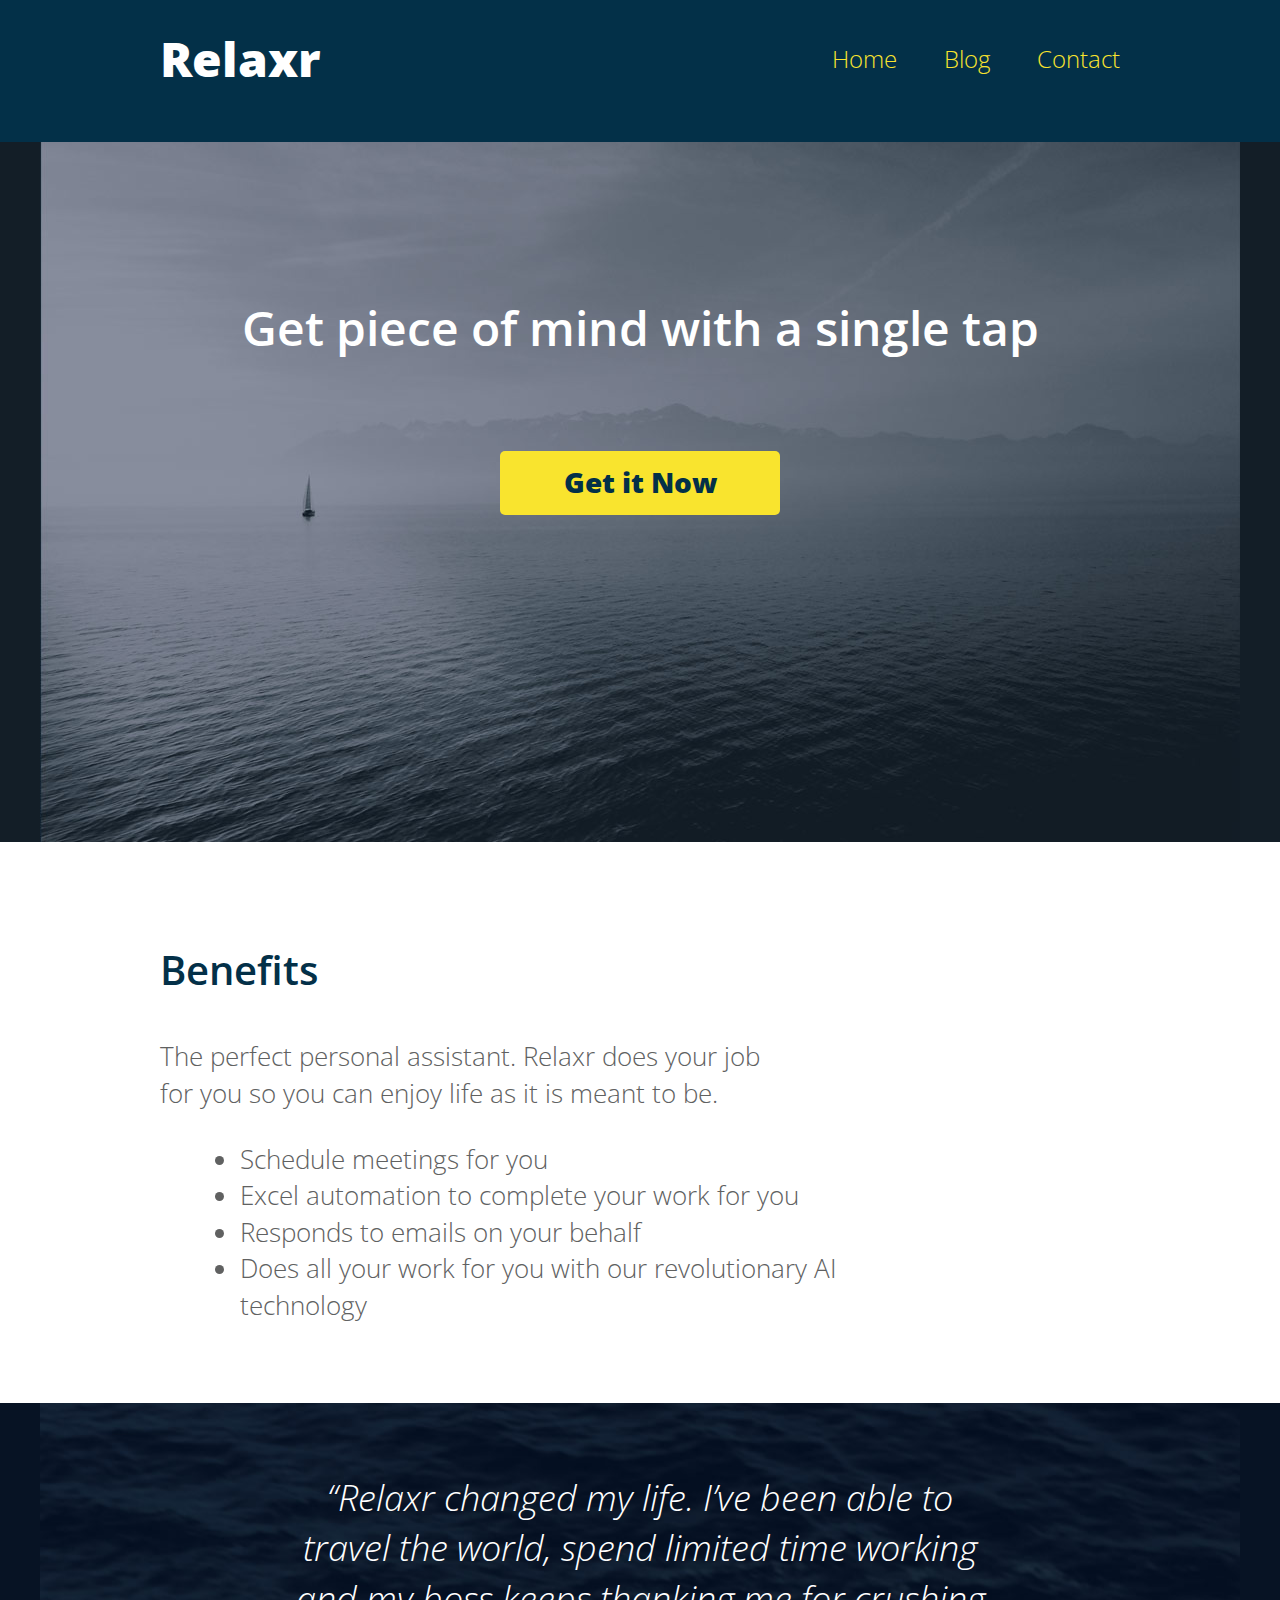
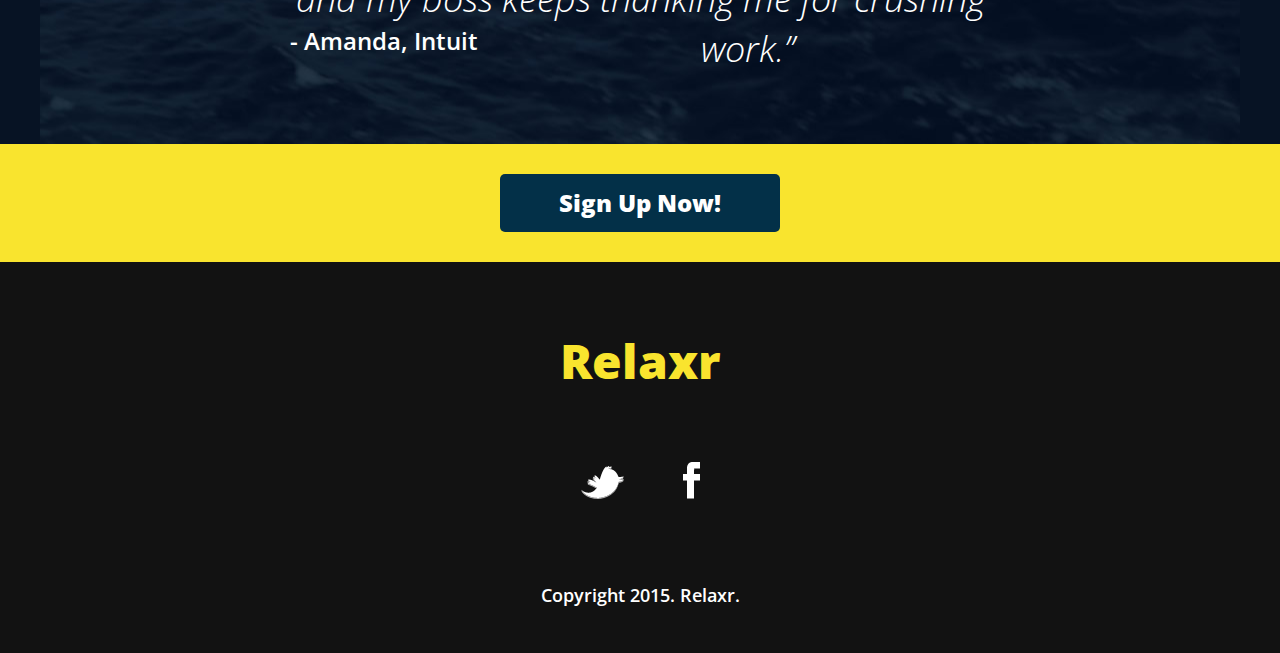
<file: index.html>
<!DOCTYPE html>
<html lang="en">
	<head>
    	<meta charset="utf-8">
    	<meta name="description" content="The perfect personal assistant. Relaxr does your job for you so you can enjoy life as it is meant to be.">

		<title>Relaxr Landing Page</title>
		<link href='http://fonts.googleapis.com/css?family=Open+Sans:300italic,300,600,800' rel='stylesheet' type='text/css'>

		<!-- external CSS link -->
		<link rel="stylesheet" href="css/reset.css">
		<link rel="stylesheet" href="css/style.css">

	</head>
	<body>
		<header>
			<div class="container">
				<h1 class="logo">Relaxr</h1>
				<nav>
					<ul>
						<li><a href="index.html">Home</a></li>
						<li><a href="blog.html">Blog</a></li>
						<li><a href="contact.html">Contact</a></li>
					</ul>
				</nav>
			</div>
		</header>
		<section id="hero">
			<div class="container">
				<h2>Get piece of mind with a single tap</h2>
				<a class="button yellow" href="#">Get it Now</a>
			</div>
		</section>
		<section id="benefits">
			<div class="container">
				<h3>Benefits</h3>
				<p>The perfect personal assistant. Relaxr does your job for you so you can enjoy life as it is meant to be.</p>
				<ul>
					<li>Schedule meetings for you</li>
					<li>Excel automation to complete your work for you</li>
					<li>Responds to emails on your behalf</li>
					<li>Does all your work for you with our revolutionary AI technology</li>
				</ul>
			</div>
		</section>
		<section id="testimonial">
			<div class="container">
				<blockquote>&ldquo;Relaxr changed my life. I&rsquo;ve been able to travel the world, spend limited time working and my boss keeps thanking me for crushing work.&rdquo;
				<span>- Amanda, Intuit</span></blockquote>
			</div>
		</section>
		<aside id="bottom-cta">
			<a class="button blue" href="#">Sign Up Now!</a>
		</aside>
		<footer>
			<h4 class="logo">Relaxr</h4>

			<ul>
				<li><a href="#"><img src="images/twitter.png" alt="Twitter logo"></a></li>
				<li><a href="#"><img src="images/facebook.png" alt="Facebook logo"></a></li>
			</ul>

			<p class="copyright">Copyright 2015. Relaxr.</p>
		</footer>
	</body>
</html>
</file>
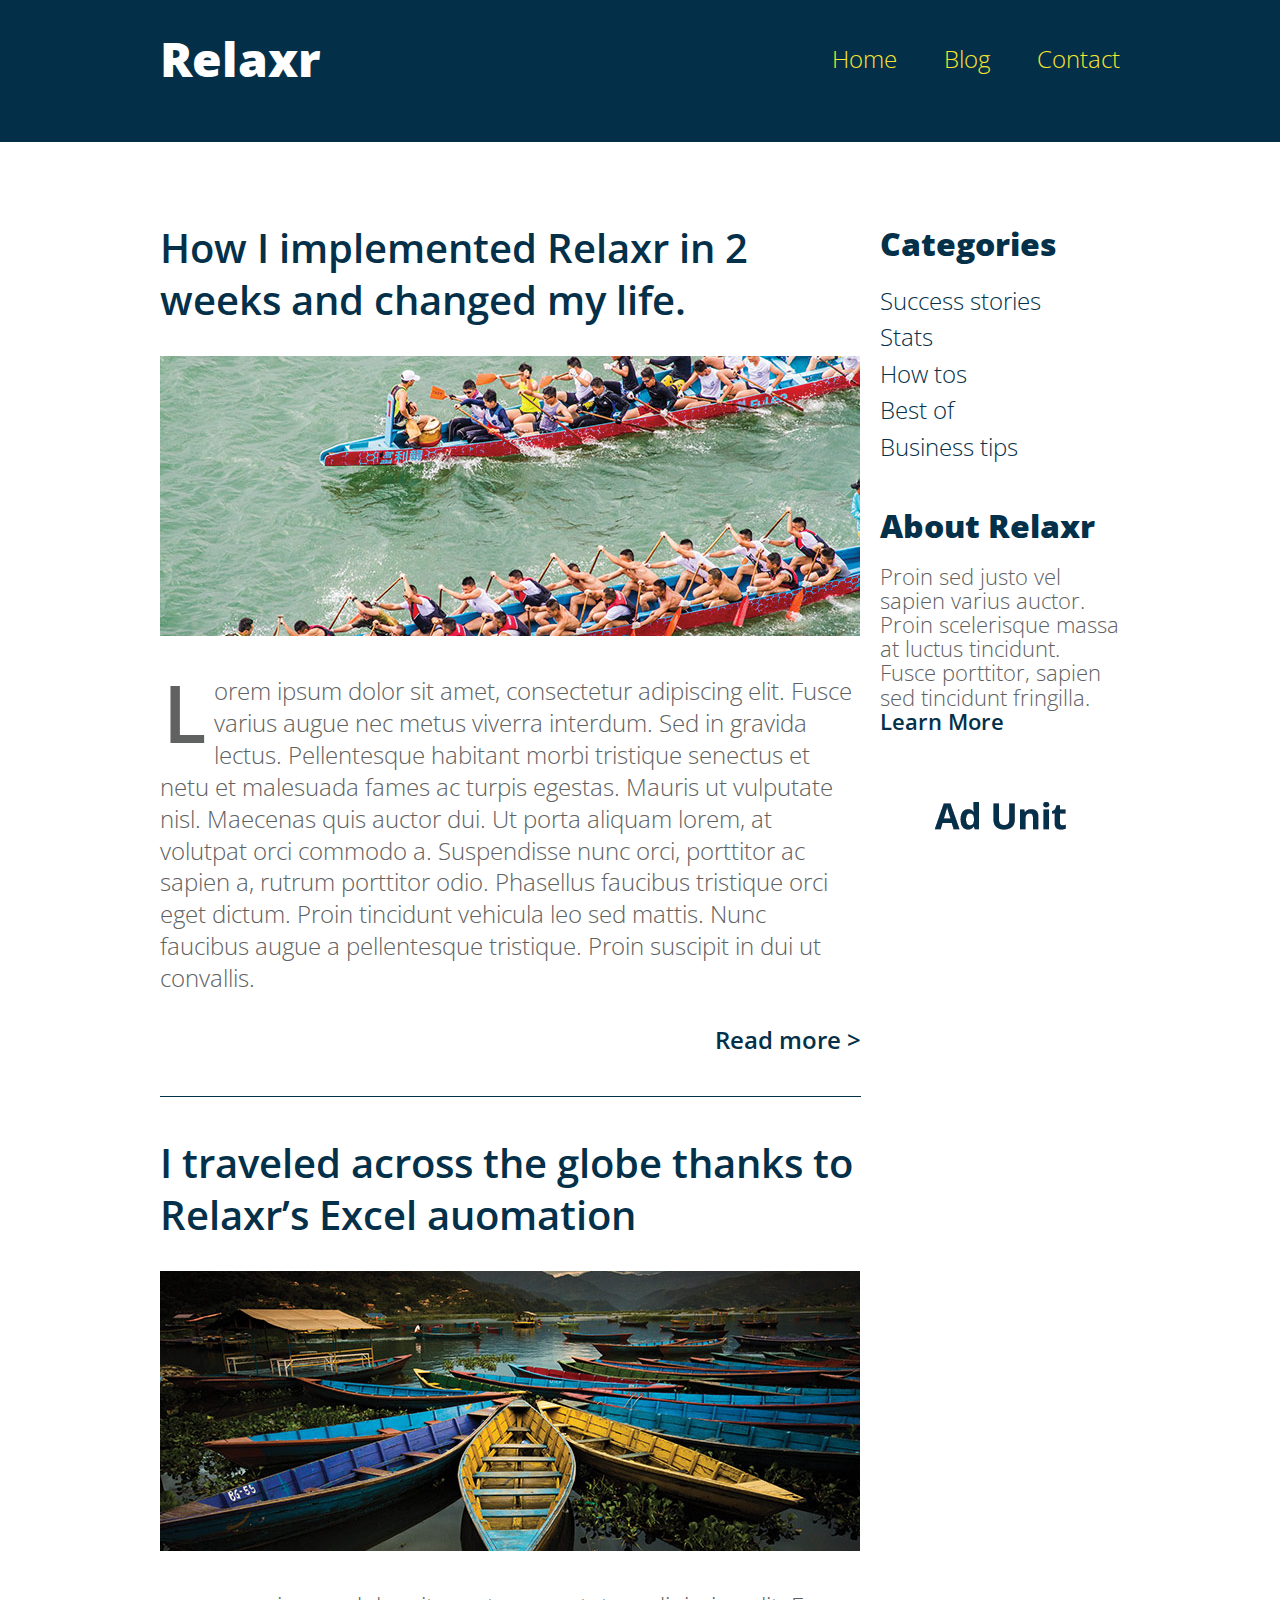
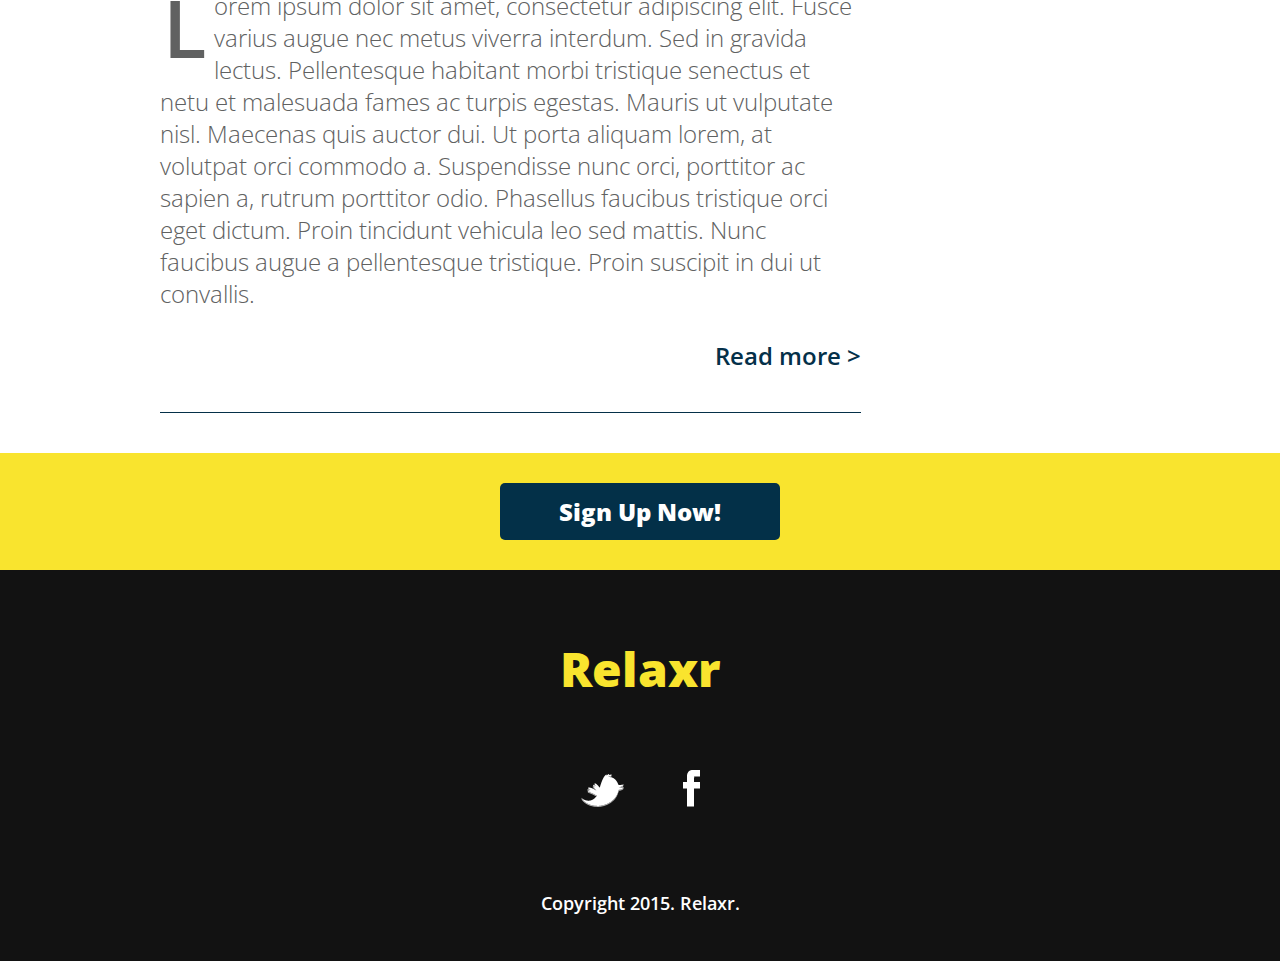
<file: blog.html>
<!DOCTYPE html>
<html lang="en">
	<head>
    	<meta charset="utf-8">
    	<meta name="description" content="The perfect personal assistant. Relaxr does your job for you so you can enjoy life as it is meant to be.">

		<title>Relaxr Blog</title>
		<link href='http://fonts.googleapis.com/css?family=Open+Sans:300italic,300,600,800' rel='stylesheet' type='text/css'>

		<!-- external CSS link -->
		<link rel="stylesheet" href="css/reset.css">
		<link rel="stylesheet" href="css/style.css">

	</head>
	<body>
		<header>
			<div class="container">
				<h1 class="logo">Relaxr</h1>
				<nav>
					<ul>
						<li><a href="index.html">Home</a></li>
						<li><a href="blog.html">Blog</a></li>
						<li><a href="contact.html">Contact</a></li>
					</ul>
				</nav>
			</div>
		</header>
		<section id="main">
			<div class="container">
				<section id="posts">
					<article class="post">
						<h2><a href="#">How I implemented Relaxr in 2 weeks and changed my life.</a></h2>
						<img src="images/blog_photo1.jpg" alt="Crew Meet">
						<p>Lorem ipsum dolor sit amet, consectetur adipiscing elit. Fusce varius augue nec metus viverra interdum. Sed in gravida lectus. Pellentesque habitant morbi tristique senectus et netu et malesuada fames ac turpis egestas. Mauris ut vulputate nisl.  Maecenas quis auctor dui. Ut porta aliquam lorem, at volutpat orci commodo a. Suspendisse nunc orci, porttitor ac sapien a, rutrum porttitor odio. Phasellus faucibus tristique orci eget dictum. Proin tincidunt vehicula leo sed mattis. Nunc faucibus augue a pellentesque tristique. Proin suscipit in dui ut convallis.</p>

						<p class="readmore"><a href="#">Read more &gt;</a></p>
					</article>
					<article class="post">
						<h2><a href="#">I traveled across the globe thanks to Relaxr’s Excel auomation</a></h2>
						<img src="images/blog_photo2.jpg" alt="Canoes">
						<p>Lorem ipsum dolor sit amet, consectetur adipiscing elit. Fusce varius augue nec metus viverra interdum. Sed in gravida lectus. Pellentesque habitant morbi tristique senectus et netu et malesuada fames ac turpis egestas. Mauris ut vulputate nisl.  Maecenas quis auctor dui. Ut porta aliquam lorem, at volutpat orci commodo a. Suspendisse nunc orci, porttitor ac sapien a, rutrum porttitor odio. Phasellus faucibus tristique orci eget dictum. Proin tincidunt vehicula leo sed mattis. Nunc faucibus augue a pellentesque tristique. Proin suscipit in dui ut convallis.</p>

						<p class="readmore"><a href="#">Read more &gt;</a></p>
					</article>
				</section><!--
			--><aside id="sidebar">
					<h3>Categories</h3>
					<ul>
						<li><a href="#">Success stories</a></li>
						<li><a href="#">Stats</a></li>
						<li><a href="#">How tos</a></li>
						<li><a href="#">Best of</a></li>
						<li><a href="#">Business tips</a></li>
					</ul>
					<h3>About Relaxr</h3>
					<p>Proin sed justo vel sapien varius auctor. Proin scelerisque massa at luctus tincidunt. Fusce porttitor, sapien sed tincidunt fringilla.<br>
					<a href="">Learn More</a></p>
					<img src="images/ad-unit.png" alt="Ad Unit">
				</aside>
			</div>
		</section>

		<aside id="bottom-cta">
			<a class="button blue" href="#">Sign Up Now!</a>
		</aside>
		<footer>
			<h4 class="logo">Relaxr</h4>

			<ul>
				<li><a href="#"><img src="images/twitter.png" alt="Twitter logo"></a></li>
				<li><a href="#"><img src="images/facebook.png" alt="Facebook logo"></a></li>
			</ul>

			<p class="copyright">Copyright 2015. Relaxr.</p>
		</footer>
	</body>
</html>
</file>
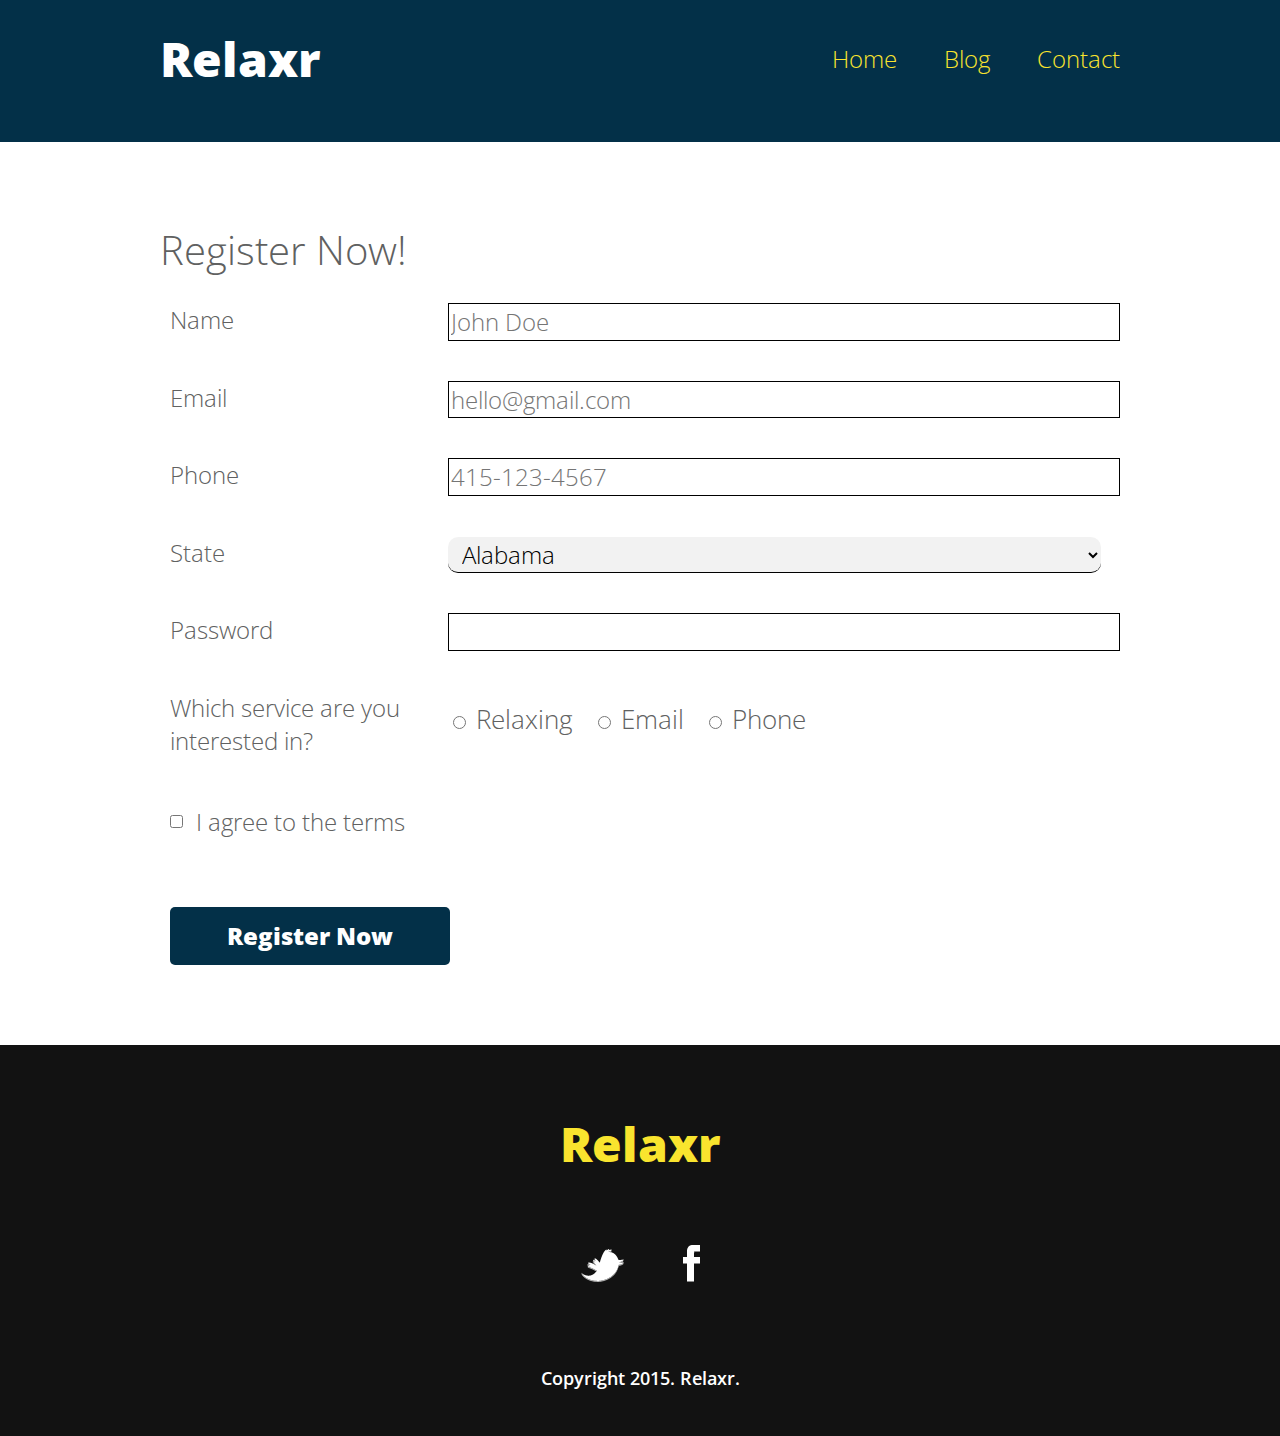
<file: register.html>
<!DOCTYPE html>
<html lang="en">
	<head>
    	<meta charset="utf-8">
    	<meta name="description" content="The perfect personal assistant. Relaxr does your job for you so you can enjoy life as it is meant to be.">

		<title>Relaxr Blog</title>
		<link href='http://fonts.googleapis.com/css?family=Open+Sans:300italic,300,600,800' rel='stylesheet' type='text/css'>

		<!-- external CSS link -->
		<link rel="stylesheet" href="css/reset.css">
		<link rel="stylesheet" href="css/style.css">

	</head>
	<body>
		<header>
			<div class="container">
				<h1 class="logo">Relaxr</h1>
				<nav>
					<ul>
						<li><a href="index.html">Home</a></li>
						<li><a href="blog.html">Blog</a></li>
						<li><a href="#">Contact</a></li>
					</ul>
				</nav>
			</div>
		</header>
		<section id="main">
			<div class="container">
				<section id="contact">
					<form id="relaxrForm"> <h1>Register Now!</h1>
					

						  <label><span>Name</span>
                            <input type="text" placeholder="John Doe" name="fullname" />
                    	  </label>
					

						<label><span>Email</span>
						<input type="email" placeholder="hello@gmail.com" name="your email" />
						</label>

						<label><span>Phone</span>
						<input type="number" placeholder="415-123-4567" name="your phone number" />
						</label>

						<label><span>State</span>
						<select>
							<option value="AL">Alabama</option>
							<option value="AK">Alaska</option>
							<option value="AZ">Arizona</option>
							<option value="AR">Arkansas</option>
							<option value="CA">California</option>
							<option value="CO">Colorado</option>
							<option value="CT">Connecticut</option>
							<option value="DE">Delaware</option>
							<option value="DC">District Of Columbia</option>
							<option value="FL">Florida</option>
							<option value="GA">Georgia</option>
							<option value="HI">Hawaii</option>
							<option value="ID">Idaho</option>
							<option value="IL">Illinois</option>
							<option value="IN">Indiana</option>
							<option value="IA">Iowa</option>
							<option value="KS">Kansas</option>
							<option value="KY">Kentucky</option>
							<option value="LA">Louisiana</option>
							<option value="ME">Maine</option>
							<option value="MD">Maryland</option>
							<option value="MA">Massachusetts</option>
							<option value="MI">Michigan</option>
							<option value="MN">Minnesota</option>
							<option value="MS">Mississippi</option>
							<option value="MO">Missouri</option>
							<option value="MT">Montana</option>
							<option value="NE">Nebraska</option>
							<option value="NV">Nevada</option>
							<option value="NH">New Hampshire</option>
							<option value="NJ">New Jersey</option>
							<option value="NM">New Mexico</option>
							<option value="NY">New York</option>
							<option value="NC">North Carolina</option>
							<option value="ND">North Dakota</option>
							<option value="OH">Ohio</option>
							<option value="OK">Oklahoma</option>
							<option value="OR">Oregon</option>
							<option value="PA">Pennsylvania</option>
							<option value="RI">Rhode Island</option>
							<option value="SC">South Carolina</option>
							<option value="SD">South Dakota</option>
							<option value="TN">Tennessee</option>
							<option value="TX">Texas</option>
							<option value="UT">Utah</option>
							<option value="VT">Vermont</option>
							<option value="VA">Virginia</option>
							<option value="WA">Washington</option>
							<option value="WV">West Virginia</option>
							<option value="WI">Wisconsin</option>
							<option value="WY">Wyoming</option>
						</select>	</label>
  					

						<label><span>Password</span>
						<input type="password" placeholder="" name="Your Password" /></label>

						<label><span>Which service are you interested in?</span>
							<label class="radio">
								<div><input type="radio" placeholder="Relaxing" name="relaxing" />Relaxing</div>
								<div><input type="radio" placeholder="Email" name="email" />Email</div>
								<div><input type="radio" placeholder="Phone" name="phone" />Phone</label></div>
							</label>

						
							<label class="eula">
								<div><input type="checkbox">
								<span>I agree to the terms</span></div>
							</label>
						
					</form>
					<div id="blog-cta"><a class="button blue" href="#">Register Now</a></div>
				</section>
			</div>
		</section>

		<footer>
			<h4 class="logo">Relaxr</h4>

			<ul>
				<li><a href="#"><img src="images/twitter.png" alt="Twitter logo"></a></li>
				<li><a href="#"><img src="images/facebook.png" alt="Facebook logo"></a></li>
			</ul>

			<p class="copyright">Copyright 2015. Relaxr.</p>
		</footer>
	</body>
</html>
</file>
<file: css/style.css>
/*
Project Name: Blank Template
Client: Your Client
Author: Your Name
Developer @GA in NYC
*/


/******************************************
/* SETUP
/*******************************************/

/* Box Model Hack */
* {
  -moz-box-sizing: border-box; /* Firexfox */
  -webkit-box-sizing: border-box; /* Safari/Chrome/iOS/Android */
  box-sizing: border-box; /* IE */
}

/* Clear fix hack */
.clearfix:after {
  content: ".";
  display: block;
  clear: both;
  visibility: hidden;
  line-height: 0;
  height: 0;
}

.clear {
  clear: both;
}

.alignright {
  float: right;
  padding: 0 0 10px 10px; /* note the padding around a right floated image */
}

.alignleft {
  float: left;
  padding: 0 10px 10px 0; /* note the padding around a left floated image */
}

/******************************************
/* BASE STYLES
/*******************************************/

body {
  color: #f0efef;
  font-size: 26px;
  line-height: 1.4;
  color: #606161;
  font-family: 'Open Sans', Helvetica, Arial, sans-serif;
  font-weight: 300;
}
a {
  text-decoration: none;
}


/******************************************
/* LAYOUT
/*******************************************/

/* Center the container */
.container {
  width: 100%;
  max-width: 960px;
  margin: 0 auto;
}
.logo {
  font-size: 48px;
  font-weight: 800;
}

header {
  background: #033048;
  padding: 25px 0;
  overflow: hidden;
}
header .logo {
  color: #fff;
  float: left;
}

header nav {
  float: right;
  margin-top: 15px;
}
header nav ul li {
  display: inline-block;
  margin: 0 0 0 40px;
  font-size: 24px;
}
header nav ul li a {
  color: #f9e42e;
}



label {
 display: inline-block;
 width: 100%;
 border: none;
}



#hero {
  height: 700px;
  background: url(../images/header_bg.jpg) no-repeat top center #131e27;
  padding-top: 32px;
}

#hero .logo {
  color: #fff;
}
#hero h2 {
  font-size: 48px;
  text-align: center;
  color: #fff;
  margin: 120px 0 90px;
  font-weight: 600;
}
.button {
  border-radius: 5px;
  font-weight: 800;
  padding: 12px 0;
  width: 280px;
  font-size: 28px;
  text-align: center;
  display: block;
  margin: 0 auto;
}

.blue {
  background: #033048;
  color: #fff;
  font-size: 1rem;
}
  

.yellow {
  background: #f9e42e;
  color: #033048;
}
.blue {
  background: #033048;
  color: #fff;
  font-size: 24px;
}
#benefits {
  padding: 100px 0 80px;
}
h3 {
  color: #033048;
  font-size: 40px;
  font-weight: 600;
  margin-bottom: 40px;
}
#benefits p, #benefits ul {
  width: 600px;
}
#benefits ul {
  list-style: disc;
  margin: 30px 0 0 80px;
}
#testimonial {
  background: url(../images/testimonial_bg.jpg) no-repeat top center #071324;
  padding: 70px 0 70px;
  color: #fff;
}
blockquote {
  font-size: 36px;
  font-weight: 300;
  font-style: italic;
  text-align: center;
  width: 75%;
  margin: 0 auto;
}
blockquote span {
  font-weight: 600;
  display: block;
  font-style: normal;
}
#main {
  margin-top: 80px;
}
#posts {
  width: 73%;
  display: inline-block;
  margin-right: 1.95%;
  vertical-align: top;
}
#sidebar {
  width: 25%;
  display: inline-block;
  vertical-align: top;
}
.post {
  border-bottom: 1px solid #043049;
  padding-bottom: 40px;
  margin-bottom: 40px;
}
.post h2 {
  font-weight: 600;
  font-size: 40px;
  line-height: 1.3;
  margin-bottom: 30px;
}
.post h2 a {
  color: #043049;
}

.post img {
  margin-bottom: 30px;
}
.post p {
  font-size: 24px;
  line-height: 1.333;
  color: #606161;
}
.post p:first-of-type:first-letter {
  float: left;
  font-size: 80px;
  line-height: 65px;
  padding-top: 4px;
  padding-right: 8px;
  padding-left: 3px;
  font-weight: 600;
}
.readmore {
  text-align: right;
  margin-top: 30px;
}
.readmore a {
  color: #043049;
  font-weight: 600;
}

/*.button {
  border-radius: 5px;
  font-weight: 800;
  padding: 12px 0;
  width: 280px;
  font-size: 28px;
  text-align: center;
  display: block;
  margin: 0 auto;
}
.yellow {
  background: #f9e42e;
  color: #033048;
}
.blue {
  background: #033048;
  color: #fff;
  font-size: 24px;
}*/

#sidebar h3 {
  font-size: 32px;
  font-weight: 800;
  margin-bottom: 15px;
  color: #043049;
}
#sidebar ul {
  margin-bottom: 40px;
}
#sidebar ul li a {
  color: #043049;
  font-size: 24px;
}
#sidebar p {
  font-size: 22px;
  line-height: 1.1;
  margin-bottom: 40px;
}
#sidebar p a {
  color: #043049;
  font-weight: 600;
}

#bottom-cta {
  background: #f9e42e;
  padding: 30px;
  text-align: center;
}

footer {
  background: #121212;
  padding: 65px 0 45px;
  text-align: center;
}
footer .logo {
  color: #f9e42e;
  margin-bottom: 68px;
}
footer ul li {
  display: inline-block;
  list-style: none;
  margin: 0 26px 75px;
}
footer p {
  font-size: 18px;
  color: #fff;
  font-weight: 600;
}
#contact {
  width: 100%;
}

h1 {
  font-size: 2.5rem;
  text-align: left;
  padding-bottom: 25px;
  font-weight: 300;
}

label {
  padding-bottom: 40px;
}


span {
  padding-left: 10px;
  font-size: 1.5rem;
  text-align: left;
  width: 30%;
  float: left;
  margin: auto, 0;
}
input { 
  border: 1px solid black;
  border-top: none;
  border-left: none;
  border-right: none;
  width: 70%;
  margin: auto, 0;
  font-size: 1.5rem;
  line-height: 1.4;
  color: #606161;
  font-family: 'Open Sans', Helvetica, Arial, sans-serif;
  font-weight: 300;
  border: solid 1px, black;
}

select {
  width: 68%;
  font-size: 1.5rem;
  text-align: left;
  margin-right: 10px;
  padding-right: 40px;
  font-family: 'Open Sans', Helvetica, Arial, sans-serif;
  font-weight: 300;
  border-radius: 10px;
  border-color: black;
  border-top: none;
  border-left: none;
  border-right: none;
  padding-left: 10px;
  background: rgba(0, 0, 0, .05);
  
}

.radio {
  width: 70%;
  padding-top: 10px;
  padding-left: 0px;
}

.radio input {
  width: auto;
  font-size: 1.5rem;
  text-align: left;
  margin-right: 10px;
  padding-right: 40px;
}
.radio div {
  width: auto;
  float: left;
  padding-right: 20px;
}
.eula input {
  width: auto;
  padding-top: 15px;
  padding-left: 25px;
  float: left;
  margin-left: 10px;
  margin-top: 10px;
}

.eula {
  padding-top: 20px;
 }

#blog-cta {
  float: left;
  padding-top: 20px;
  padding-bottom: 40px;
  margin-left: 10px;
}

  @media only screen and (max-width: 768px) {
  body {
    font-size: 18px;
  }
  header {
    padding: 10px;
  }
  h3 {
    font-size: 30px;
  }
  .logo {
    font-size: 36px;
  }
  header nav ul li {
    margin: 0px 20px 0 0;
  }
  header nav ul li {
    font-size: 18px;
  }
  #hero {
    height: auto;
    padding: 30px 0 50px;
  }
  #hero h2 {
    font-size: 28px;
    margin: 40px 0 60px;
  }
  #benefits {
    padding: 30px 0;
  }
  #benefits p, #benefits ul {
    width: 82%;
    margin: 0 auto 20px;
  }
  blockquote {
    font-size: 20px;
    width: 90%;
  }
  #main {
    margin-top: 25px;
  }
  footer .logo, footer ul li {
    margin-bottom: 30px;
  }
  #posts, #sidebar {
    margin: 0 auto;
    width: 95%;
    display: block;
  }
  .post h2 {
    font-size: 24px;
  }
  .post p {
    font-size: 18px;
  }
  .post p:first-of-type:first-letter {
    float: none;
    font-size: 18px;
    line-height: 18px;
    padding: 0;
    font-weight: 300;
  }
  .post img {
    width: 100%;
    margin-bottom: 15px;
  }
  #sidebar h3 {
    font-size: 24px;
  }
  #sidebar ul li a, #sidebar p {
    font-size: 18px;
  }
  #sidebar img {
    display: none;
  }
}
</file>
